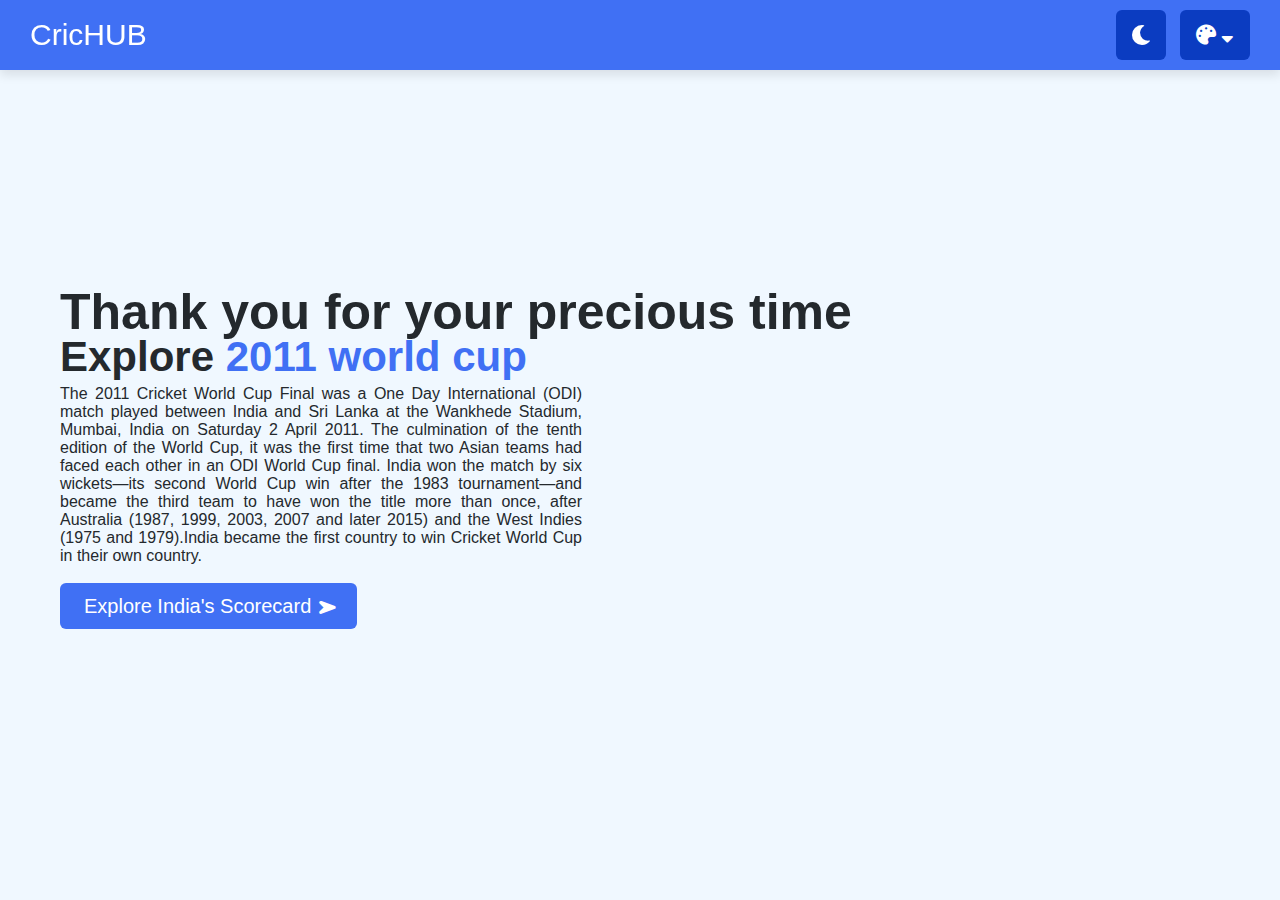
<file: Project/Index.html>
<!DOCTYPE html>
<html lang="en" dir="ltr">
  <head>
    <meta charset="UTF-8">
    <link rel="stylesheet" href="Interface.css">
    <link rel="stylesheet" href="https://cdnjs.cloudflare.com/ajax/libs/font-awesome/5.15.4/css/all.min.css" />

    <meta name="viewport" content="width=device-width, initial-scale=1.0">
   </head>
<body>
  <nav>
    <div class="navbar">
      <div class="logo"><a href="#">CricHUB</a></div>
      <div class="appearance">
        <div class="light-dark">
          <i class="btn fas fa-moon" data-color="#e4e6eb #e4e6eb #24292D #24292D #242526"></i>
        </div>
        <div class="color-icon">
          <div class="icons">
            <i class="fas fa-palette"></i>
            <i class="fas fa-sort-down arrow"></i>
          </div>
          <div class="color-box">
            <h3>Color Switcher</h3>
            <div class="color-switchers">
              <button class="btn blue active" data-color="#fff #24292d #4070f4 #0b3cc1 #F0F8FF"></button>
              <button class="btn orange" data-color="#fff #242526 #F79F1F #DD8808 #fef5e6"></button>
              <button class="btn purple" data-color="#fff #242526 #8e44ad #783993 #eadaf1"></button>
              <button class="btn green" data-color="#fff #242526 #3A9943 #2A6F31 #DAF1DC"></button>
            </div>
          </div>
        </div>
      </div>
    </div>
  </nav>

  <section class="home-content">
    <div class="texts">
      <h2 class="text"> Thank you for your precious time</h2>
      <h3 class="text">Explore<span> 2011 world cup</span></h3>
      <p>The 2011 Cricket World Cup Final was a One Day International (ODI) match played between India and Sri Lanka at the Wankhede Stadium, Mumbai, India on Saturday 2 April 2011. The culmination of the tenth edition of the World Cup, it was the first time that two Asian teams had faced each other in an ODI World Cup final. India won the match by six wickets—its second World Cup win after the 1983 tournament—and became the third team to have won the title more than once, after Australia (1987, 1999, 2003, 2007 and later 2015) and the West Indies (1975 and 1979).India became the first country to win Cricket World Cup in their own country.</p>
      <div class="button">
      <a href="2nd.page.html">Explore India's Scorecard

      <i class="fas fa-location-arrow"></i></a>
    </div>
  </section>

  <script>
  let colorIcons = document.querySelector(".color-icon"),
  icons = document.querySelector(".color-icon .icons");

  icons.addEventListener("click" , ()=>{
    colorIcons.classList.toggle("open");
  })

  let buttons = document.querySelectorAll(".btn");

  for (var button of buttons) {
    button.addEventListener("click", (e)=>{ 
      let target = e.target;

      let open = document.querySelector(".open");
      if(open) open.classList.remove("open");

      document.querySelector(".active").classList.remove("active");
      target.classList.add("active");

      let root = document.querySelector(":root");
      let dataColor = target.getAttribute("data-color"); 
      let color = dataColor.split(" "); 

      root.style.setProperty("--white", color[0]);
      root.style.setProperty("--black", color[1]);
      root.style.setProperty("--nav-main", color[2]);
      root.style.setProperty("--switchers-main", color[3]);
      root.style.setProperty("--light-bg", color[4]);

      let iconName = target.className.split(" ")[2]; 

      let coloText = document.querySelector(".home-content span");

      if(target.classList.contains("fa-moon")){ 
        target.classList.replace(iconName, "fa-sun") 
        colorIcons.style.display = "none";
        coloText.classList.add("darkMode");
      }else if (target.classList.contains("fa-sun")) { 
        target.classList.replace("fa-sun", "fa-moon"); 
        colorIcons.style.display = "block";
        coloText.classList.remove("darkMode");
        document.querySelector(".btn.blue").click();
      }
    });
  }
 </script>
</body>
</html>
</file>
<file: Project/Interface.css>
*{
  margin: 0;
  padding: 0;
  box-sizing: border-box;
  font-family: 'Poppins',sans-serif;
  transition: all 0.3s ease;
}
:root{
  --white: #fff;
  --black: #24292d;
  --nav-main: #4070f4;
  --switchers-main: #0b3cc1;
  --light-bg: #F0F8FF;
}
nav{
  position: fixed;
  height: 70px;
  width: 100%;
  background: var(--nav-main);
  box-shadow: 0 5px 10px rgba(0,0,0,0.1);
}
nav .navbar{
  display: flex;
  align-items: center;
  height: 100%;
  max-width: 1300px;
  margin: auto;
  padding: 0 30px;
  justify-content: space-between;
}
nav .navbar a{
  font-size: 30px;
  font-weight: 500;
  color: var(--white);
  text-decoration: none;
}
 .navbar .nav-links{
   display: flex;
 }
 .navbar .nav-links li{
   margin: 0 8px;
   list-style: none;
   display: flex;
 }
 .navbar .nav-links a{
   font-size: 18px;
   font-weight: 400;
   opacity: 1;
 }
  .navbar .nav-links a:hover{
    opacity: 1;
  }
 .navbar .appearance{
   display: flex;
   align-items: center;
 }
 .appearance .light-dark,
 .appearance .icons{
  height: 50px;
  width: 50px;
  border-radius: 6px;
  line-height: 50px;
  text-align: center;
  color: var(--white);
  font-size: 20px;
  background: var(--switchers-main);
  cursor: pointer;
}
.appearance .light-dark i,
.appearance .icons i{
  opacity: 1;
}
.appearance .light-dark:hover i,
.appearance .icons:hover i{
  opacity: 1;
}
.appearance .light-dark:hover{
  box-shadow: 0 5px 10px rgba(0,0,0,0.1)
}
.appearance .light-dark i{
  height: 100%;
  width: 100%;
}
 .appearance .color-icon{
   position: relative;
 }
 .appearance .icons{
   width: 70px;
   height: 50px;
   margin-left: 14px;
 }
 .appearance .color-box{
   position: absolute;
   bottom: -133px;
   right: 0;
   min-height: 100px;
   background: var(--white);
   padding: 16px 20px 20px 20px;
   border-radius: 6px;
   box-shadow: 0 5px 10px rgba(0,0,0,0.2);
   opacity: 0;
   pointer-events: none;
 }
 .color-box::before{
   content: '';
   position: absolute;
   top: -10px;
   right: 20px;
   height: 30px;
   width: 30px;
   border-radius: 50%;
   background: var(--white);
   transform: rotate(45deg);
 }
 .color-icon.open .color-box{
   opacity: 1;
   pointer-events: auto;
 }
  .color-icon.open .arrow{
    transform: rotate(-180deg);
  }
 .appearance .color-box h3{
   font-size: 16px;
   font-weight: 600;
   display: block;
   color: var(--nav-main);
   text-align: left;
   white-space: nowrap;
   margin-bottom: 10px;
 }
.appearance .color-box .color-switchers{
   display: flex;
}
.color-box .color-switchers .btn{
  display: inline-block;
  height: 40px;
  width: 40px;
  border: none;
  outline: none;
  border-radius: 50%;
  margin: 0 5px;
  cursor: pointer;
  background: #4070F4;

}
.color-switchers .btn.blue.active{
  box-shadow: 0 0 0 2px #fff,
              0 0 0 4px #4070F4;
}
.color-switchers .btn.orange{
  background: #F79F1F;
}
.color-switchers .btn.orange.active{
  box-shadow: 0 0 0 2px #fff,
              0 0 0 4px #F79F1F;
}
.color-switchers .btn.purple{
  background: #8e44ad;
}
.color-switchers .btn.purple.active{
  box-shadow: 0 0 0 2px #fff,
              0 0 0 4px #8e44Ad;
}
.color-switchers .btn.green{
  background: #3A9943;
}
.color-switchers .btn.green.active{
  box-shadow: 0 0 0 2px #fff,
              0 0 0 4px #3A9943;
}
.home-content{
  height: 100vh;
  width: 100%;
  background: var(--light-bg);
  display: flex;
  flex-direction: column;
  justify-content: center;
  padding: 0 60px;
}
.home-content h2{
  color: var(--black);
  font-size: 50px;
}
.home-content h3{
  color: var(--black);
  font-size: 42px;
  margin-top: -8px;
}
.home-content h3 span{
  color: var(--nav-main);
}
.home-content h3 span.darkMode{
  color: var(--black);
}
.home-content p{
  color: var(--black);
  font-size: 16px;
  width: 45%;
  text-align: justify;
  margin: 4px 0 30px 0;
}
.home-content a{
  color: #fff;
  font-size: 20px;
  padding: 12px 24px;
  border-radius: 6px;
  text-decoration: none;
  background: var(--nav-main);
}
.home-content a i{
  transform: rotate(45deg);
  font-size: 16px;
}
.home-content a:hover{
  background: var(--switchers-main);
}
@media (max-width: 1050px) {
  .home-content p{
    width: 70%;
  }
}
</file>
